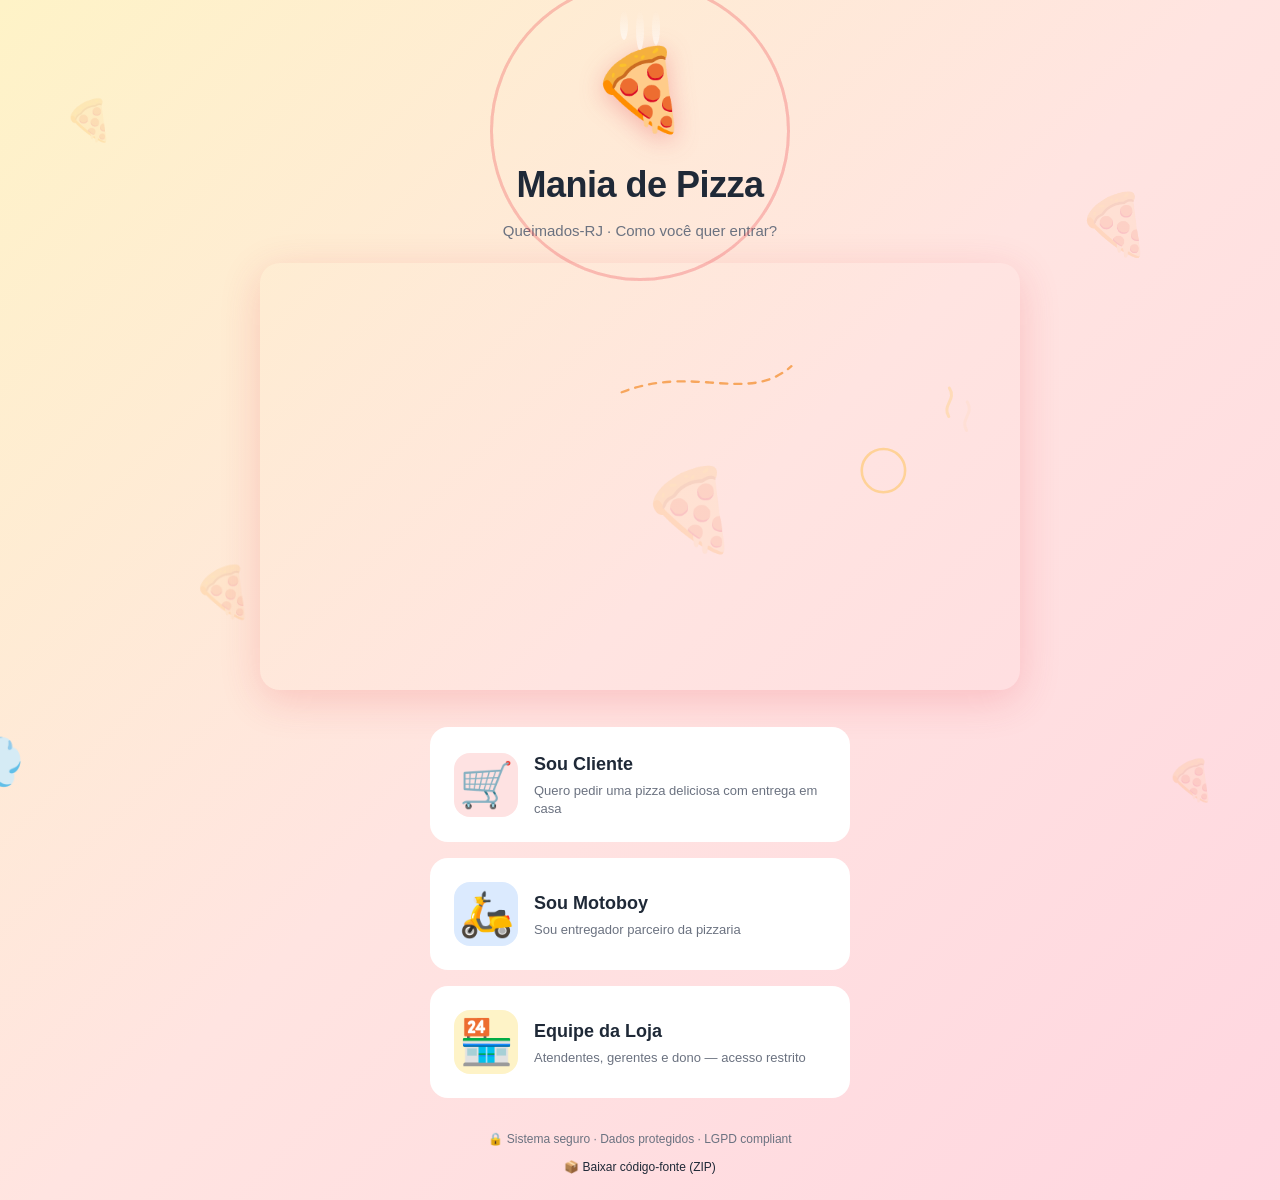
<file: index.html>
<!DOCTYPE html>
<html lang="pt-BR">
<head>
<meta charset="UTF-8">
<meta name="viewport" content="width=device-width, initial-scale=1, viewport-fit=cover">
<meta name="theme-color" content="#e63946">
<meta http-equiv="Content-Security-Policy" content="default-src 'self' 'unsafe-inline' https: data: blob:; img-src 'self' https: data: blob:; connect-src 'self' https:; frame-ancestors 'none';">
<meta http-equiv="X-Content-Type-Options" content="nosniff">
<meta http-equiv="Referrer-Policy" content="strict-origin-when-cross-origin">
<meta name="description" content="Mania de Pizza — A pizza mais gostosa de Queimados, agora com app próprio!">
<title>Mania de Pizza — Bem-vindo</title>
<link rel="manifest" href="manifest.json">
<link rel="icon" href="data:image/svg+xml,%3Csvg xmlns='http://www.w3.org/2000/svg' viewBox='0 0 100 100'%3E%3Ctext y='80' font-size='80'%3E🍕%3C/text%3E%3C/svg%3E">
<link rel="stylesheet" href="https://fonts.googleapis.com/css2?family=Inter:wght@400;500;600;700;800&display=swap">
<link rel="stylesheet" href="css/global.css">
<style>
  body {
    background: linear-gradient(135deg, #fef3c7 0%, #ffe4e1 50%, #ffd6e0 100%);
    min-height: 100vh;
    overflow-x: hidden;
  }
  
  /* Animação de fundo - Pizza flutuante */
  .floating-pizzas {
    position: fixed;
    top: 0;
    left: 0;
    width: 100%;
    height: 100%;
    pointer-events: none;
    z-index: 0;
    overflow: hidden;
  }
  
  .floating-pizza {
    position: absolute;
    font-size: 40px;
    opacity: 0.15;
    animation: float 15s infinite ease-in-out;
  }
  
  .floating-pizza:nth-child(1) { top: 10%; left: 5%; animation-delay: 0s; }
  .floating-pizza:nth-child(2) { top: 20%; right: 10%; animation-delay: 2s; font-size: 60px; }
  .floating-pizza:nth-child(3) { bottom: 30%; left: 15%; animation-delay: 4s; font-size: 50px; }
  .floating-pizza:nth-child(4) { bottom: 10%; right: 5%; animation-delay: 1s; }
  .floating-pizza:nth-child(5) { top: 50%; left: 50%; animation-delay: 3s; font-size: 80px; }
  
  @keyframes float {
    0%, 100% { transform: translateY(0) rotate(0deg) scale(1); }
    25% { transform: translateY(-20px) rotate(5deg) scale(1.05); }
    50% { transform: translateY(-10px) rotate(-5deg) scale(0.95); }
    75% { transform: translateY(-30px) rotate(3deg) scale(1.02); }
  }
  
  /* Hero Animation Container */
  .hero-animation-container {
    position: relative;
    max-width: 800px;
    margin: 0 auto 20px;
    padding: 0 20px;
  }
  
  .hero-svg-banner {
    width: 100%;
    border-radius: 20px;
    box-shadow: 0 10px 40px rgba(230, 57, 70, 0.2);
    transition: transform 0.3s ease;
  }
  
  .hero-svg-banner:hover {
    transform: scale(1.02);
  }
  
  /* Animated Pizza Slice in Logo */
  .logo-container {
    position: relative;
    display: inline-block;
    animation: logoBounce 2s ease-in-out infinite;
  }
  
  @keyframes logoBounce {
    0%, 100% { transform: translateY(0) rotate(0deg); }
    50% { transform: translateY(-8px) rotate(2deg); }
  }
  
  .logo-pizza-spin {
    display: inline-block;
    animation: pizzaSpin 8s linear infinite;
  }
  
  @keyframes pizzaSpin {
    0% { transform: rotate(0deg); }
    25% { transform: rotate(-5deg); }
    75% { transform: rotate(5deg); }
    100% { transform: rotate(0deg); }
  }
  
  /* Steam animation from hot pizza */
  .steam-container {
    position: absolute;
    top: -20px;
    left: 50%;
    transform: translateX(-50%);
    display: flex;
    gap: 8px;
  }
  
  .steam {
    width: 8px;
    height: 30px;
    background: linear-gradient(to top, rgba(255,255,255,0.6), transparent);
    border-radius: 50%;
    animation: steamRise 2s ease-in-out infinite;
  }
  
  .steam:nth-child(2) { animation-delay: 0.3s; height: 40px; }
  .steam:nth-child(3) { animation-delay: 0.6s; height: 35px; }
  
  @keyframes steamRise {
    0%, 100% { transform: translateY(0) scaleY(1); opacity: 0.6; }
    50% { transform: translateY(-15px) scaleY(1.2); opacity: 0.2; }
  }
  
  /* Delivery bike animation */
  .delivery-bike {
    position: fixed;
    bottom: 100px;
    left: -100px;
    font-size: 50px;
    z-index: 1;
    animation: deliverBike 12s linear infinite;
  }
  
  @keyframes deliverBike {
    0% { left: -100px; transform: scaleX(1); }
    45% { left: 100%; transform: scaleX(1); }
    50% { left: 100%; transform: scaleX(-1); }
    95% { left: -100px; transform: scaleX(-1); }
    100% { left: -100px; transform: scaleX(1); }
  }
  
  /* Pulse rings around hero */
  .pulse-ring {
    position: absolute;
    top: 50%;
    left: 50%;
    transform: translate(-50%, -50%);
    width: 300px;
    height: 300px;
    border: 3px solid rgba(230, 57, 70, 0.1);
    border-radius: 50%;
    animation: pulseRing 3s ease-out infinite;
    pointer-events: none;
  }
  
  .pulse-ring:nth-child(2) { animation-delay: 1s; }
  .pulse-ring:nth-child(3) { animation-delay: 2s; }
  
  @keyframes pulseRing {
    0% { width: 200px; height: 200px; opacity: 0.8; }
    100% { width: 500px; height: 500px; opacity: 0; }
  }
  
  .hero { text-align: center; padding: 30px 20px 20px; position: relative; z-index: 2; }
  .hero .logo {
    font-size: 80px; margin-bottom: 8px;
    filter: drop-shadow(0 6px 12px rgba(230,57,70,.3));
  }
  .hero h1 {
    font-size: 36px; font-weight: 800;
    color: var(--primary-dark); letter-spacing: -.5px;
    animation: titleGlow 3s ease-in-out infinite;
  }
  
  @keyframes titleGlow {
    0%, 100% { text-shadow: 0 0 10px rgba(230,57,70,0.3); }
    50% { text-shadow: 0 0 20px rgba(230,57,70,0.6), 0 0 30px rgba(230,57,70,0.4); }
  }
  
  .hero p { color: var(--text-muted); margin-top: 8px; font-size: 15px; }
  .role-grid {
    display: grid; grid-template-columns: 1fr; gap: 16px;
    max-width: 460px; margin: 30px auto 0; padding: 0 20px;
    position: relative; z-index: 2;
  }
  .role-card {
    background: #fff; border: 2px solid transparent;
    border-radius: 18px; padding: 22px; cursor: pointer;
    transition: transform .15s, box-shadow .2s, border-color .15s;
    text-align: left; display: flex; align-items: center;
    gap: 16px; width: 100%; font: inherit; color: inherit;
    position: relative; overflow: hidden;
  }
  .role-card::before {
    content: '';
    position: absolute;
    top: 0; left: -100%;
    width: 100%; height: 100%;
    background: linear-gradient(90deg, transparent, rgba(230,57,70,0.05), transparent);
    transition: left 0.5s;
  }
  .role-card:hover::before {
    left: 100%;
  }
  .role-card:hover {
    transform: translateY(-3px);
    box-shadow: 0 12px 30px rgba(0,0,0,.12);
    border-color: var(--primary-light);
  }
  .role-card .icon {
    font-size: 44px; width: 64px; height: 64px;
    display: flex; align-items: center; justify-content: center;
    border-radius: 16px; flex-shrink: 0;
    transition: transform 0.3s ease;
  }
  .role-card:hover .icon {
    transform: scale(1.1) rotate(5deg);
  }
  .role-card.cliente .icon { background: #fee2e2; }
  .role-card.motoboy .icon { background: #dbeafe; }
  .role-card.lojista .icon { background: #fef3c7; }
  .role-card .info h3 { font-size: 18px; font-weight: 700; margin-bottom: 4px; }
  .role-card .info p { font-size: 13px; color: var(--text-muted); line-height: 1.4; }
  .footer-info {
    text-align: center; margin-top: 32px; padding: 0 20px 24px;
    color: var(--text-muted); font-size: 12px;
    position: relative; z-index: 2;
  }
  .footer-info a { color: var(--primary-dark); }
</style>
</head>
<body>

<!-- Pizzas flutuantes no fundo -->
<div class="floating-pizzas" aria-hidden="true">
  <div class="floating-pizza">🍕</div>
  <div class="floating-pizza">🍕</div>
  <div class="floating-pizza">🍕</div>
  <div class="floating-pizza">🍕</div>
  <div class="floating-pizza">🍕</div>
</div>

<!-- Moto de entrega animada -->
<div class="delivery-bike" aria-hidden="true">🛵💨</div>

<header class="hero">
  <div class="logo-container">
    <div class="logo logo-pizza-spin" aria-hidden="true">🍕</div>
    <div class="steam-container" aria-hidden="true">
      <div class="steam"></div>
      <div class="steam"></div>
      <div class="steam"></div>
    </div>
  </div>
  <h1>Mania de Pizza</h1>
  <p>Queimados-RJ · Como você quer entrar?</p>
  
  <!-- Pulse rings effect -->
  <div class="pulse-ring" aria-hidden="true"></div>
  <div class="pulse-ring" aria-hidden="true"></div>
  <div class="pulse-ring" aria-hidden="true"></div>
</header>

<!-- Banner SVG animado -->
<div class="hero-animation-container">
  <img src="assets/pizzaria-loop.svg" alt="Banner animado da pizzaria com rota de entrega" class="hero-svg-banner" loading="lazy" />
  <!-- Alternativa com GIF animado (descomente para usar) -->
  <!-- <img src="assets/motion-banner.gif" alt="Banner animado da pizzaria" class="hero-svg-banner" style="display:none;" /> -->
</div>

<main class="role-grid" role="navigation" aria-label="Escolha de perfil">
  <button class="role-card cliente" onclick="location.href='cliente-entrada.html'" aria-label="Sou Cliente">
    <div class="icon">🛒</div>
    <div class="info">
      <h3>Sou Cliente</h3>
      <p>Quero pedir uma pizza deliciosa com entrega em casa</p>
    </div>
  </button>

  <button class="role-card motoboy" onclick="location.href='motoboy-entrada.html'" aria-label="Sou Motoboy">
    <div class="icon">🛵</div>
    <div class="info">
      <h3>Sou Motoboy</h3>
      <p>Sou entregador parceiro da pizzaria</p>
    </div>
  </button>

  <button class="role-card lojista" onclick="location.href='login.html?staff=1'" aria-label="Acesso da Equipe">
    <div class="icon">🏪</div>
    <div class="info">
      <h3>Equipe da Loja</h3>
      <p>Atendentes, gerentes e dono — acesso restrito</p>
    </div>
  </button>
</main>

<div class="footer-info">
  <p>🔒 Sistema seguro · Dados protegidos · LGPD compliant</p>
  <p style="margin-top:10px"><a href="download.html" style="font-size:12px">📦 Baixar código-fonte (ZIP)</a></p>
</div>

<script>
if ('serviceWorker' in navigator) {
  window.addEventListener('load', function () {
    navigator.serviceWorker.register('sw.js').catch(function () {});
  });
}
</script>
<script src="js/security.js"></script>
<script>
  (async function () {
    const s = await MDPSecurity.getSession();
    if (!s) return;
    const target = {
      cliente: 'comprador.html',
      motoboy: 'motoboy.html',
      atendente: 'painel-atendente.html',
      gerente: 'painel-gerente.html',
      dono: 'painel-gerente.html'
    }[s.role];
    if (target) {
      const cont = document.createElement('div');
      cont.style.cssText = 'position:fixed;bottom:20px;left:50%;transform:translateX(-50%);background:#1f2937;color:#fff;padding:14px 22px;border-radius:14px;display:flex;gap:12px;align-items:center;z-index:50;box-shadow:0 8px 24px rgba(0,0,0,.3);max-width:90vw';
      cont.innerHTML =
        '<div style="font-size:14px">Logado como <b>' + MDPSecurity.escapeHtml(s.nome || s.email) + '</b></div>' +
        '<button onclick="location.href=\'' + target + '\'" style="background:#e63946;border:none;color:#fff;padding:8px 14px;border-radius:8px;font-weight:600;cursor:pointer">Continuar</button>' +
        '<button onclick="MDPSecurity.clearSession();location.reload()" style="background:transparent;border:1px solid #4b5563;color:#fff;padding:8px 14px;border-radius:8px;cursor:pointer">Sair</button>';
      document.body.appendChild(cont);
    }
  })();
</script>

</body>
</html>
</file>
<file: css/global.css>
/* Global CSS - Mania de Pizza */
:root {
  --primary-dark: #1f2937;
  --primary-light: #e63946;
  --text-muted: #6b7280;
}

* {
  margin: 0;
  padding: 0;
  box-sizing: border-box;
}

body {
  font-family: 'Inter', -apple-system, BlinkMacSystemFont, 'Segoe UI', Roboto, sans-serif;
  color: var(--primary-dark);
  line-height: 1.5;
  -webkit-font-smoothing: antialiased;
  -moz-osx-font-smoothing: grayscale;
}

button {
  font-family: inherit;
}

a {
  text-decoration: none;
  transition: opacity 0.2s;
}

a:hover {
  opacity: 0.8;
}

/* Responsive adjustments */
@media (max-width: 768px) {
  .hero h1 {
    font-size: 28px;
  }
  
  .hero .logo {
    font-size: 60px;
  }
  
  .floating-pizza {
    font-size: 30px;
  }
  
  .delivery-bike {
    font-size: 40px;
    bottom: 80px;
  }
}

/* Reduced motion preference */
@media (prefers-reduced-motion: reduce) {
  *, *::before, *::after {
    animation-duration: 0.01ms !important;
    animation-iteration-count: 1 !important;
    transition-duration: 0.01ms !important;
  }
}
</file>
